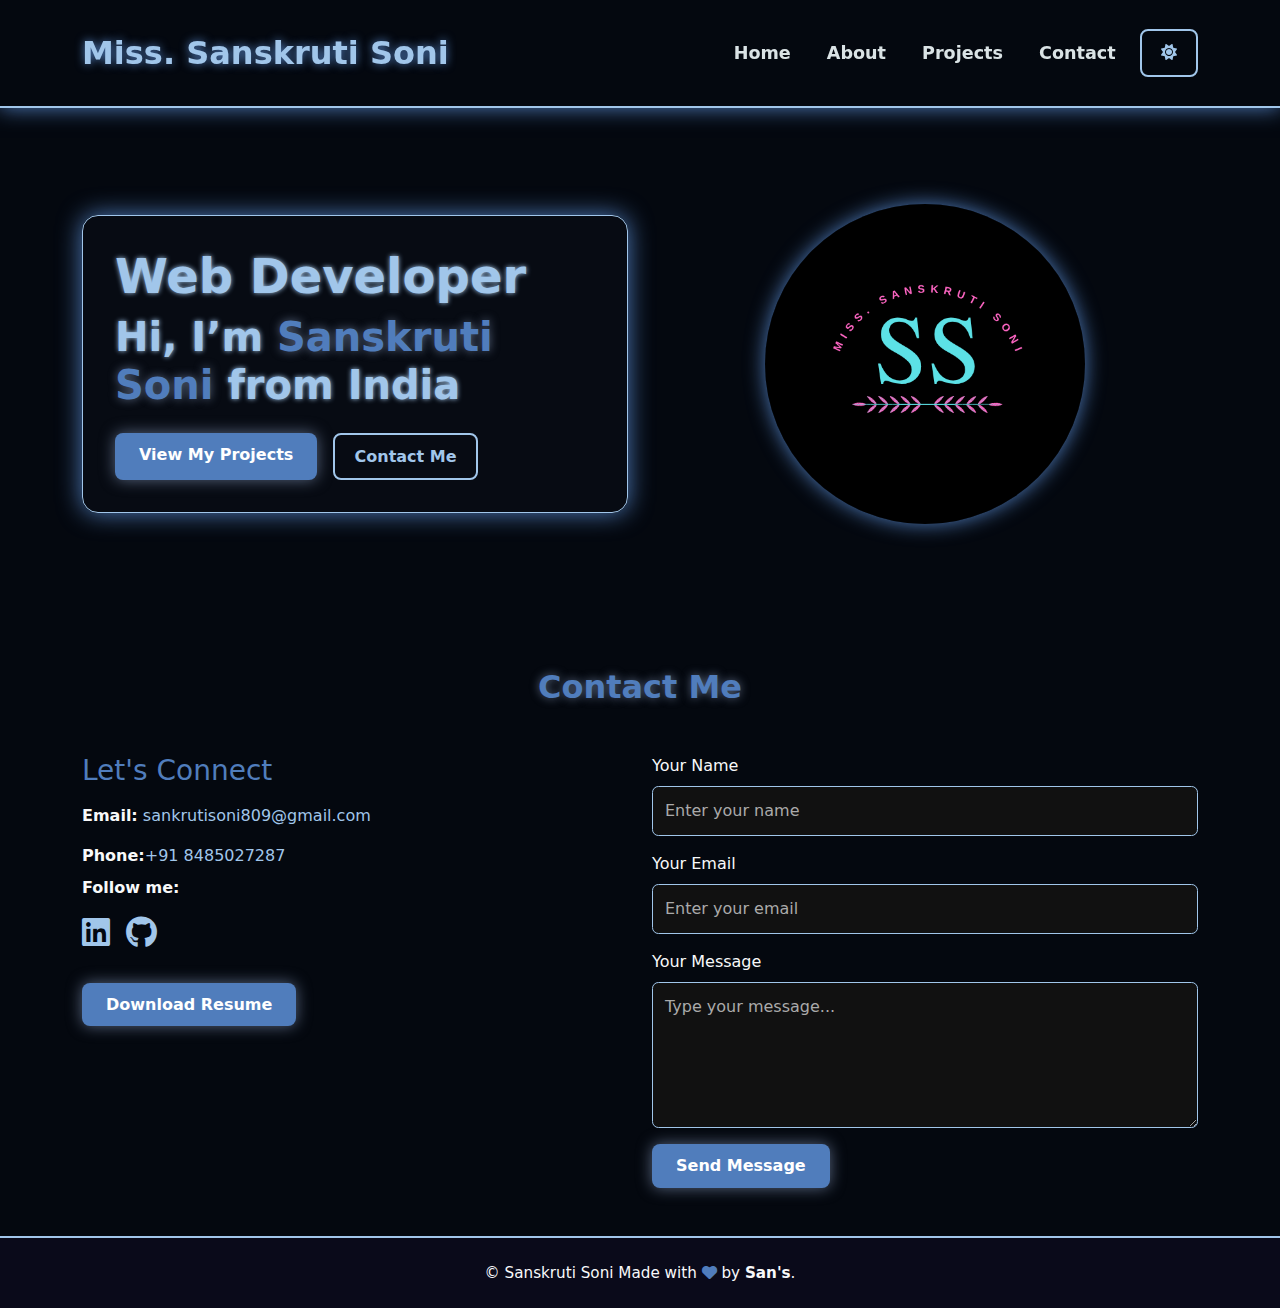
<file: contact.html>
<!DOCTYPE html>
<html lang="en">
  <head>
    <meta charset="UTF-8">
    <meta name="viewport" content="width=device-width, initial-scale=1.0">
    <title>Sanskruti Soni | Contact</title>
    <link
      href="https://cdn.jsdelivr.net/npm/bootstrap@5.3.0/dist/css/bootstrap.min.css"
      rel="stylesheet">
    <link rel="stylesheet"
      href="https://cdnjs.cloudflare.com/ajax/libs/font-awesome/6.4.0/css/all.min.css">
    <link rel="stylesheet" href="css/style.css">
    <link rel="stylesheet"
      href="https://cdnjs.cloudflare.com/ajax/libs/font-awesome/6.4.0/css/all.min.css">
  </head>
  <body>

    <!-- Navbar start -->
    <nav
      class="navbar navbar-expand-lg navbar-dark navbar-custom sticky-top">
      <div class="container">
        <a class="navbar-brand " href="#">Miss. Sanskruti Soni</a>
        <button class="navbar-toggler" type="button"
          data-bs-toggle="collapse" data-bs-target="#navbarNav">
          <span class="navbar-toggler-icon"></span>
        </button>
        <div class="collapse navbar-collapse" id="navbarNav">
          <ul class="navbar-nav ms-auto">
            <li class="nav-item">
              <a class="nav-link active"
                href="index.html">Home</a>
            </li>
            <li class="nav-item">
              <a class="nav-link" href="about.html">About</a>
            </li>
            <li class="nav-item">
              <a class="nav-link"
                href="projects.html">Projects</a>
            </li>
            <li class="nav-item">
              <a class="nav-link" href="contact.html">Contact</a>
            </li>
          </ul>
        </div>
        <button id="themeToggleBtn" class="btn btn-outline-edm ms-3">
          <i class="fas fa-sun"></i>
        </button>
      </div>
    </nav>
    <!-- Navbar end -->

    <!-- Hero start -->
    <header class="hero-section techno-hero">
      <div class="container h-100">
        <div class="row h-100 align-items-center">
          <div class="col-lg-6">
            <div class="hero-text-box">
              <h1 class="display-5 fw-bold">Web Developer</h1>
              <h2 class="display-6 fw-bold mt-2">Hi, I’m <span
                  class="glow-name">Sanskruti Soni</span> from
                India</h2>
              <div class="d-flex gap-3 mt-4">
                <a href="projects.html" class="btn techno-btn">View
                  My Projects</a>
                <a href="contact.html"
                  class="btn btn-outline-edm">Contact Me</a>
              </div>
            </div>
          </div>
          <div class="col-lg-6 text-center">
            <div class="hero-image-wrapper">
              <img id="heroImage" src="images/image.png" alt="Profile Image"
                class="img-fluid rounded-circle glow-img">
            </div>
          </div>
        </div>
      </div>
    </header>
    <!-- Hero end -->

    <!-- Contact form start -->
    <section class="py-5 techno-bg text-light">
      <div class="container">
        <h2 class="text-center mb-5 techno-heading">Contact Me</h2>
        <div class="row align-items-start">

          <div class="col-md-6 mb-4">
            <div class="contact-info text-start">
              <h3 class="mb-3" style="color: #507DBC;">Let's Connect</h3>
              <p><strong>Email:</strong> <a href="mailto:youremail@example.com"
                  class="text-neon">sankrutisoni809@gmail.com</a></p>
              <p class="mb-2"><strong>Phone:</strong><a class="text-neon">+91
                  8485027287</a></p>
              <p><strong>Follow me:</strong></p>
              <div class="d-flex gap-3 mb-3">
                <a href="https://www.linkedin.com/in/sanskrutisoni3009"
                  class="text-neon" target="_blank"><i
                    class="fab fa-linkedin fa-2x"></i></a>
                <a href=" https://github.com/san-soni30/" class="text-neon"
                  target="_blank"><i class="fab fa-github fa-2x"></i></a>
              </div>
              <a href="cv/Sanskruti_Soni.pdf" download
                class="btn techno-btn mt-3">Download Resume</a>
            </div>
          </div>

          <div class="col-md-6">
            <form id="contact-form" action="https://formspree.io/f/movwzodd"
              method="POST">
              <div class="mb-3">
                <label for="name" class="form-label">Your Name</label>
                <input type="text" name="name" class="form-control techno-input"
                  id="name" placeholder="Enter your name" required>
              </div>
              <div class="mb-3">
                <label for="email" class="form-label">Your Email</label>
                <input type="email" name="email"
                  class="form-control techno-input" id="email"
                  placeholder="Enter your email" required>
              </div>
              <div class="mb-3">
                <label for="message" class="form-label">Your Message</label>
                <textarea name="message" class="form-control techno-input"
                  id="message" rows="5" placeholder="Type your message..."
                  required></textarea>
              </div>
              <button type="submit" class="btn techno-btn">Send Message</button>
            </form>
          </div>
        </div>
      </div>
    </section>

    <!-- Contact form end -->

    <!-- Move to Top Button -->
    <button id="moveToTopBtn" title="Go to top">
      <i class="fas fa-arrow-up"></i>
    </button>

    <!-- Footer start -->
    <footer class="py-4 techno-footer text-center text-light">
      <div class="container">
        <p class="mb-0">
          &copy; Sanskruti Soni Made with
          <span class="text-pink"><i class="fas fa-heart"></i></span>
          by <strong>San's</strong>.
        </p>
      </div>
    </footer>
    <!-- Footer end -->
     
    <script src="https://cdn.jsdelivr.net/npm/bootstrap@5.3.0/dist/js/bootstrap.bundle.min.js"></script>
    <script src="js/main.js"></script>

  </body>
</html>
</file>
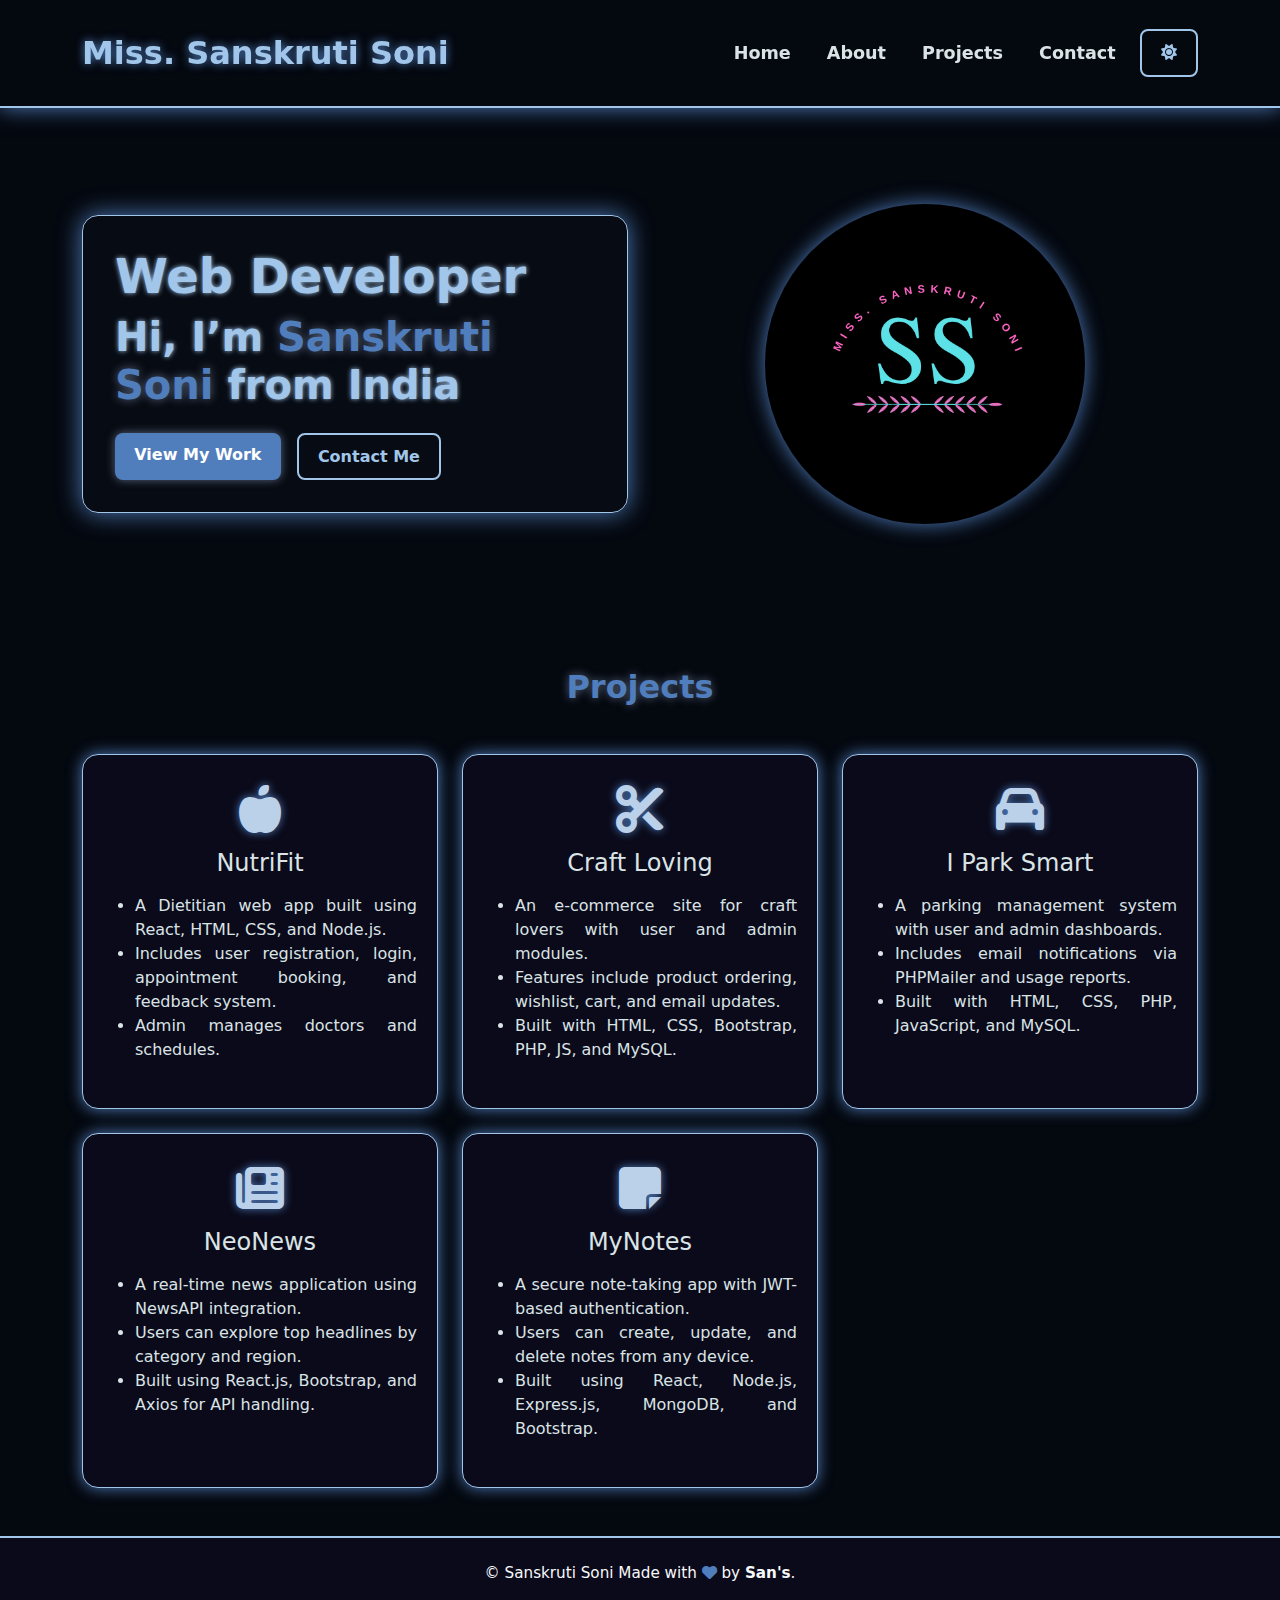
<file: projects.html>
<!DOCTYPE html>
<html lang="en">
  <head>
    <meta charset="UTF-8">
    <meta name="viewport" content="width=device-width, initial-scale=1.0">
    <title>Sanskruti Soni | Projects</title>
    <link
      href="https://cdn.jsdelivr.net/npm/bootstrap@5.3.0/dist/css/bootstrap.min.css"
      rel="stylesheet">
    <link rel="stylesheet"
      href="https://cdnjs.cloudflare.com/ajax/libs/font-awesome/6.4.0/css/all.min.css">
    <link rel="stylesheet" href="css/style.css">
    <link rel="stylesheet"
      href="https://cdnjs.cloudflare.com/ajax/libs/font-awesome/6.4.0/css/all.min.css">
  </head>
  <body>

    <!-- Navbar start -->
    <nav
      class="navbar navbar-expand-lg navbar-dark navbar-custom sticky-top">
      <div class="container">
        <a class="navbar-brand " href="#">Miss. Sanskruti Soni</a>
        <button class="navbar-toggler" type="button"
          data-bs-toggle="collapse" data-bs-target="#navbarNav">
          <span class="navbar-toggler-icon"></span>
        </button>
        <div class="collapse navbar-collapse" id="navbarNav">
          <ul class="navbar-nav ms-auto">
            <li class="nav-item">
              <a class="nav-link active"
                href="index.html">Home</a>
            </li>
            <li class="nav-item">
              <a class="nav-link" href="about.html">About</a>
            </li>
            <li class="nav-item">
              <a class="nav-link"
                href="projects.html">Projects</a>
            </li>
            <li class="nav-item">
              <a class="nav-link" href="contact.html">Contact</a>
            </li>
          </ul>
        </div>
        <button id="themeToggleBtn" class="btn btn-outline-edm ms-3">
          <i class="fas fa-sun"></i>
        </button>
      </div>
    </nav>
    <!-- Navbar end -->

    <!-- Hero start -->
    <header class="hero-section techno-hero">
      <div class="container h-100">
        <div class="row h-100 align-items-center">
          <div class="col-lg-6">
            <div class="hero-text-box">
              <h1 class="display-5 fw-bold">Web Developer</h1>
              <h2 class="display-6 fw-bold mt-2">Hi, I’m <span
                  class="glow-name">Sanskruti Soni</span> from
                India</h2>
              <div class="d-flex gap-3 mt-4">
                <a href="projects.html" class="btn btn-edm">View
                  My Work</a>
                <a href="contact.html"
                  class="btn btn-outline-edm">Contact Me</a>
              </div>
            </div>
          </div>
          <div class="col-lg-6 text-center">
            <div class="hero-image-wrapper">
              <img id="heroImage" src="images/image.png" alt="Profile Image"
                class="img-fluid rounded-circle glow-img">
            </div>
          </div>
        </div>
      </div>
    </header>
    <!-- Hero end -->

    <!-- Projects start -->
    <section class="py-5 techno-bg">
      <div class="container">
        <h2 class="text-center mb-5 techno-heading">Projects</h2>
        <div class="row g-4 align-items-stretch">

          <!-- NutriFit -->
          <div class="col-md-4 d-flex">
            <div class="techno-card text-center w-100">
              <i class="fas fa-apple-alt fa-3x mb-3 techno-icon"></i>
              <h3 class="h4 mb-3">NutriFit</h3>
              <ul style="text-align: justify;">
                <li>A Dietitian web app built using React, HTML, CSS, and
                  Node.js.</li>
                <li>Includes user registration, login, appointment booking, and
                  feedback system.</li>
                <li>Admin manages doctors and schedules.</li>
              </ul>
            </div>
          </div>

          <!-- Craft Loving -->
          <div class="col-md-4 d-flex">
            <div class="techno-card text-center w-100">
              <i class="fas fa-scissors fa-3x mb-3 techno-icon"></i>
              <h3 class="h4 mb-3">Craft Loving</h3>
              <ul style="text-align: justify;">
                <li>An e-commerce site for craft lovers with user and admin
                  modules.</li>
                <li>Features include product ordering, wishlist, cart, and email
                  updates.</li>
                <li>Built with HTML, CSS, Bootstrap, PHP, JS, and MySQL.</li>
              </ul>
            </div>
          </div>

          <!-- I Park Smart -->
          <div class="col-md-4 d-flex">
            <div class="techno-card text-center w-100">
              <i class="fas fa-car fa-3x mb-3 techno-icon"></i>
              <h3 class="h4 mb-3">I Park Smart</h3>
              <ul style="text-align: justify;">
                <li>A parking management system with user and admin
                  dashboards.</li>
                <li>Includes email notifications via PHPMailer and usage
                  reports.</li>
                <li>Built with HTML, CSS, PHP, JavaScript, and MySQL.</li>
              </ul>
            </div>
          </div>

          <!-- NeoNews -->
          <div class="col-md-4 d-flex">
            <div class="techno-card text-center w-100">
              <i class="fas fa-newspaper fa-3x mb-3 techno-icon"></i>
              <h3 class="h4 mb-3">NeoNews</h3>
              <ul style="text-align: justify;">
                <li>A real-time news application using NewsAPI integration.</li>
                <li>Users can explore top headlines by category and region.</li>
                <li>Built using React.js, Bootstrap, and Axios for API
                  handling.</li>
              </ul>
            </div>
          </div>

          <!-- MyNote -->
          <div class="col-md-4 d-flex">
            <div class="techno-card text-center w-100">
              <i class="fas fa-sticky-note fa-3x mb-3 techno-icon"></i>
              <h3 class="h4 mb-3">MyNotes</h3>
              <ul style="text-align: justify;">
                <li>A secure note-taking app with JWT-based authentication.</li>
                <li>Users can create, update, and delete notes from any
                  device.</li>
                <li>Built using React, Node.js, Express.js, MongoDB, and
                  Bootstrap.</li>
              </ul>
            </div>
          </div>

        </div>
      </div>
    </section>
    <!-- Projects end -->

    <!-- Move to Top Button -->
    <button id="moveToTopBtn" title="Go to top">
      <i class="fas fa-arrow-up"></i>
    </button>

    <!-- Footer start -->
    <footer class="py-4 techno-footer text-center text-light">
      <div class="container">
        <p class="mb-0">
          &copy; Sanskruti Soni Made with
          <span class="text-pink"><i class="fas fa-heart"></i></span>
          by <strong>San's</strong>.
        </p>
      </div>
    </footer>
    <!-- Footer end -->

    <script src="https://cdn.jsdelivr.net/npm/bootstrap@5.3.0/dist/js/bootstrap.bundle.min.js"></script>
    <script src="js/main.js"></script>
  </body>
</html>
</file>
<file: css/style.css>
.navbar-custom {
  background-color: #04080F;
  padding-top: 1.5rem;
  padding-bottom: 1.5rem;
  box-shadow: 0 0 20px #507DBC;
  border-bottom: 2px solid #A1C6EA;
}

.navbar-custom .navbar-brand {
  font-size: 2rem;
  font-weight: 700;
  color: #A1C6EA !important;
  text-shadow: 0 0 10px #507DBC;
  transition: color 0.3s ease, transform 0.3s ease, text-shadow 0.3s ease;
}

.navbar-custom .navbar-brand:hover {
  color: #507DBC !important;
  transform: translateY(-2px);
  text-shadow: 0 0 8px #507DBC;
}

.navbar-custom .navbar-nav .nav-link {
  color: #DAE3E5 !important;
  font-weight: 600;
  margin-left: 20px;
  font-size: 1.1rem;
  transition: color 0.3s ease, transform 0.3s ease, text-shadow 0.3s ease;
}

.navbar-custom .navbar-nav .nav-link:hover {
  color: #507DBC !important;
  transform: translateY(-2px);
  text-shadow: 0 0 8px #507DBC;
}

.navbar-toggler {
  border: none;
}

.navbar-toggler:focus {
  box-shadow: none;
}

.sticky-top {
  position: sticky;
  top: 0;
  z-index: 1020;
}

.techno-hero {
  background-color: #04080F;
  color: #DAE3E5;
  padding: 6rem 0;
  position: relative;
}

.hero-text-box {
  background-color: rgba(8, 12, 20, 0.9);
  border: 1px solid #A1C6EA;
  border-radius: 1rem;
  padding: 2rem;
  box-shadow: 0 0 25px #507DBC;
  transition: all 0.3s ease-in-out;
}

.hero-text-box h1,
.hero-text-box h2 {
  color: #A1C6EA;
  text-shadow: 0 0 5px #A1C6EA;
}

.glow-name {
  color: #507DBC;
  text-shadow: 0 0 10px #58667f;
}

.btn-edm {
  background-color: #507DBC;
  border: none;
  color: #fff;
  font-weight: bold;
  padding: 0.6rem 1.2rem;
  border-radius: 8px;
  transition: all 0.3s ease;
  box-shadow: 0 0 10px #58667f;
}

.btn-edm:hover {
  background-color: #40659f;
  box-shadow: 0 0 15px #507DBC;
}

.btn-outline-edm {
  background: transparent;
  border: 2px solid #A1C6EA;
  color: #A1C6EA;
  font-weight: bold;
  padding: 0.6rem 1.2rem;
  border-radius: 8px;
  transition: all 0.3s ease;
}

.btn-outline-edm:hover {
  background-color: #A1C6EA;
  color: #04080F;
  box-shadow: 0 0 10px #58667f;
}

.hero-image-wrapper {
  width: 320px;
  height: 320px;
  border-radius: 50%;
  overflow: hidden;
  background: radial-gradient(circle, #507DBC 0%, #04080F 90%);
  box-shadow: 0 0 20px #507DBC;
  display: flex;
  align-items: center;
  justify-content: center;
  transition: transform 0.4s ease;
  margin: 0 auto;
}

@media (max-width: 993px) {
  .hero-image-wrapper {
    width: 200px;
    height: 200px;
    margin-top: 40px;
    margin-right: auto;
    margin-bottom: 0px;
    margin-left: auto;
  }
}

.hero-image-wrapper:hover {
  transform: scale(1.05) rotate(1deg);
}

.glow-img {
  width: 100%;
  height: 100%;
  object-fit: cover;
  transition: transform 0.4s ease;
}

.glow-img:hover {
  transform: scale(1.05);
}

.techno-about-img {
  width: 100%;
  max-width: 350px;
  aspect-ratio: 1/1;
  object-fit: cover;
  border: 4px solid #A1C6EA;
  border-radius: 20px;
  box-shadow: 0 0 25px #507DBC;
  transition: transform 0.4s ease, box-shadow 0.4s ease;
}

.techno-about-img:hover {
  transform: scale(1.05);
  box-shadow: 0 0 40px #507DBC;
}

.techno-box {
  background-color: rgba(255, 255, 255, 0.05);
  border: 1px solid #A1C6EA;
  border-radius: 15px;
  box-shadow: 0 0 15px #A1C6EA;
  transition: transform 0.3s ease;
}

.techno-box:hover {
  transform: translateY(-5px);
  box-shadow: 0 0 25px #507DBC;
}

.text-accent {
  color: #A1C6EA;
  font-weight: 600;
}

.techno-heading {
  font-size: 2rem;
  color: #507DBC;
  font-weight: bold;
  text-shadow: 0 0 10px #58667f;
}

.techno-bg {
  background-color: #04080F;
  color: #DAE3E5;
}

.techno-card {
  background-color: #0a0a1a;
  border: 1px solid #A1C6EA;
  padding: 30px 20px;
  border-radius: 16px;
  box-shadow: 0 0 15px #507DBC;
  transition: transform 0.3s ease, box-shadow 0.3s ease;
  color: #DAE3E5;
  height: 100%;
  display: flex;
  flex-direction: column;
  justify-content: flex-start;
}

.techno-card:hover {
  transform: translateY(-5px) scale(1.0);
  box-shadow: 0 0 25px #507DBC;
}

.techno-icon {
  color: #BBD1EA;
  text-shadow: 0 0 8px #507DBC;
  transition: color 0.3s ease;
}

.techno-card:hover .techno-icon {
  color: #507DBC;
}

.techno-card .card-img-top {
  width: 100%;
  height: 100%;
  object-fit: cover;
  object-position: center;
  border-radius: 1rem;
}

.project-carousel-wrapper {
  overflow: hidden;
  width: 100%;
}

.project-carousel-track {
  display: flex;
  gap: 2rem;
  animation: scrollProjects 10s linear infinite;
  will-change: transform;
}

.project-card {
  width: 350px;
  height: 320px;
  flex: 0 0 auto;
}

.project-carousel-wrapper:hover .project-carousel-track {
  animation-play-state: paused;
}

@keyframes scrollProjects {
  0% {
    transform: translateX(0);
  }

  100% {
    transform: translateX(-50%);
  }
}

.techno-btn {
  background-color: #507DBC;
  border: none;
  color: #fff;
  padding: 0.6rem 1.5rem;
  font-weight: 600;
  transition: 0.3s ease;
  box-shadow: 0 0 15px #58667f;
  border-radius: 0.5rem;
}

.techno-btn:hover {
  background-color: #40659f;
  box-shadow: 0 0 25px #507DBC;
  transform: scale(1.05);
}

.text-neon {
  color: #A1C6EA;
  text-decoration: none;
}

.text-neon:hover {
  color: #507DBC;
  text-shadow: 0 0 8px #A1C6EA;
}

.techno-input {
  background-color: #111111;
  border: 1px solid #A1C6EA;
  color: #DAE3E5;
  border-radius: 0.4rem;
  padding: 0.75rem;
}

.techno-input:focus {
  border-color: #507DBC;
  box-shadow: 0 0 10px #507DBC;
  background-color: #111111;
  color: #DAE3E5;
}

.techno-input::placeholder {
  color: #AAAAAA;
  opacity: 1;
}

.techno-footer {
  background-color: #0a0a1a;
  border-top: 2px solid #A1C6EA;
  font-size: 0.95rem;
  color: #DAE3E5;
}

.text-pink {
  color: #507DBC;
}

#moveToTopBtn {
  position: fixed;
  bottom: 32px;
  right: 32px;
  z-index: 999;
  background: #A1C6EA;
  color: #000;
  border: none;
  outline: none;
  width: 48px;
  height: 48px;
  border-radius: 50%;
  box-shadow: 0 0 15px #507DBC;
  cursor: pointer;
  display: none;
  transition: background 0.3s, color 0.3s;
}

#moveToTopBtn:hover {
  background: #507DBC;
  color: #fff;
}

#moveToTopBtn i {
  font-size: 1.5rem;
}

/* ========== LIGHT MODE STYLES ========== */
body.light-mode {
  background-color: #ffffff;
  color: #000000;
}

body.light-mode .techno-bg,
body.light-mode .techno-hero,
body.light-mode .techno-footer {
  background-color: #f4f4f4 !important;
  color: #222 !important;
}

body.light-mode .techno-box,
body.light-mode .techno-card {
  background-color: #A1C6EA !important;
  color: #000 !important;
  border-color: #04080F;
  box-shadow: 0 0 12px rgba(0, 0, 0, 0.1);
}

body.light-mode .techno-heading,
body.light-mode .glow-name,
body.light-mode .text-accent,
body.light-mode .techno-icon,
body.light-mode .text-neon {
  color: #507DBC !important;
  text-shadow: none !important;
}

body.light-mode .techno-icon:hover {
  color: #04080F !important;
  text-shadow: #507DBC !important;
}

body.light-mode .techno-btn {
  background-color: #507DBC;
  color: white;
}
body.light-mode .btn-outline-edm {
  border-color: #507DBC;
  color: #507DBC;
}

body.light-mode .btn-outline-edm:hover {
  background-color: #507DBC;
  color: #fff;
}

body.light-mode .techno-input {
  background-color: #A1C6EA;
  color: #000;
  border: 1px solid #507DBC;
}

body.light-mode .techno-input::placeholder {
  color: #507DBC;
}

body.light-mode .navbar-custom {
  background-color: #A1C6EA;
  border-bottom: 2px solid #507DBC;
  box-shadow: 0 0 10px rgba(0, 0, 0, 0.1);
}

body.light-mode .navbar-custom .navbar-brand,
body.light-mode .navbar-custom .nav-link {
  color: #04080F !important;
  text-shadow: none;
}

body.light-mode .navbar-custom .navbar-brand:hover {
  color: #507DBC !important;
  text-shadow: none !important;
}

body.light-mode .techno-hero {
  background-color: #f4f4f4 !important;
  color: #000 !important;
}

body.light-mode .hero-text-box {
  background-color: #A1C6EA !important;
  border-color: #507DBC !important;
  color: #0a3874 !important;
  box-shadow: 0 0 12px rgba(0, 0, 0, 0.1) !important;
}

body.light-mode .hero-text-box h1,
body.light-mode .hero-text-box h2 {
  color: #507DBC !important;
  text-shadow: none !important;
}
</file>
